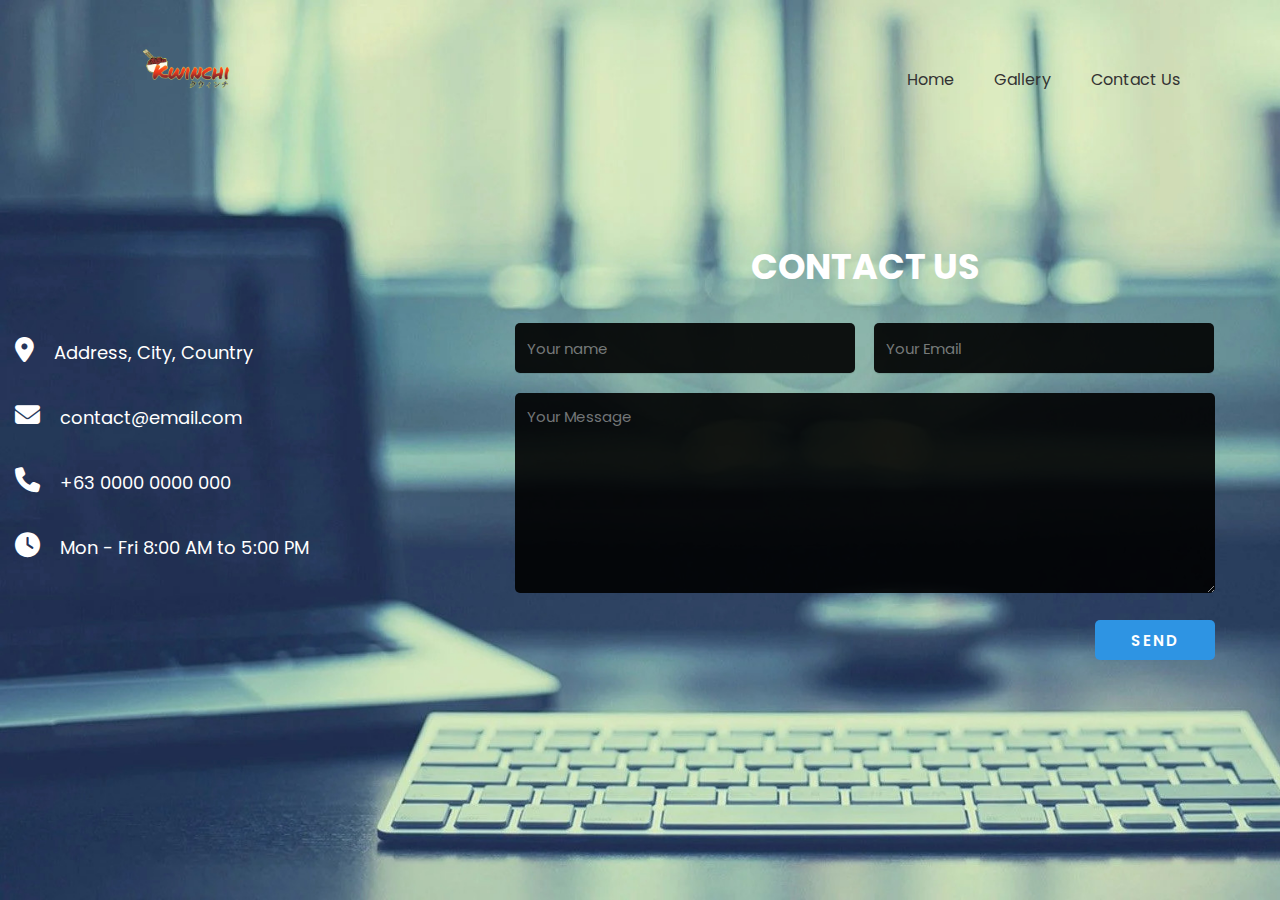
<file: contact.html>
<!DOCTYPE html>
<html lang="en" dir="ltr">
<head>
	<meta charset="utf-8">
	<title>Contact</title>
	<link rel="stylesheet" href="contact.css">
	<link rel="stylesheet" href="https://cdnjs.cloudflare.com/ajax/libs/font-awesome/6.3.0/css/all.min.css">
</head>
<body>

<div class="contact-section">
			<div class="contact-info">
				<div><i class="fa-solid fa-location-dot"></i>Address, City, Country</div>
				<div><i class="fas fa-envelope"></i>contact@email.com</div>
				<div><i class="fas fa-phone"></i>+63 0000 0000 000</div>
				<div><i class="fas fa-clock"></i>Mon - Fri 8:00 AM to 5:00 PM</div>
			</div>
			<div class="contact-form">
				<h2>Contact US</h2>
				<form class="contact" action="" method="post">
					<input type="text" name="name" class="text-box" placeholder="Your name" required>
					<input type="email" name="email" class="text-box" placeholder="Your Email" required>
					<textarea name="message" rows="5"
					placeholder="Your Message" required></textarea>
					<input type="submit" name="submit" class="send-btn" value="Send">
				</form>
			</div>
		</div>

		<div class="circle"></div>
		<header>
			<a href="#"><img src="./images/Logo.png" class="logo"></a>
			<ul>
				<li><a href="index.html">Home</a></li>
				<li><a href="gallery.html">Gallery</a></li>
				<li><a href="#">Contact Us</a></li>
			</ul>
		</header>

</body>
</html>
</file>
<file: contact.css>
@import url('https://fonts.googleapis.com/css?family=Poppins:200,300,400,500,600,700,800,900&display=swap');

*{
	margin: 0;
	padding: 0;
	box-sizing: border-box;
	font-family: 'Poppins', sans-serif;
}

body{
	min-height: 100vh;
	background: url(contact.jpg) no-repeat;
	background-size: cover;
	display: flex;
	justify-content: center;
	align-items: center;
}

section{
	position: relative;
	width: 100%;
	min-height: 100vh;
	padding: 100px;
	display: flex;
	justify-content: space-between;
	align-items: center;
	background: #979797;
}
header{
	position: absolute;
	top: 0;
	left: 0;
	width: 100%;
	padding: 20px 100px;
	display: flex;
	justify-content: space-between;
	align-items: center;
}
header .logo{
	position: relative;
	max-width: 180px;
}
header ul{
	position: relative;
	display: flex;
}
header ul li{
	list-style: none;
}
header ul li a{
	display: inline-block;
	color: #333;
	font-weight: 400;
	margin-left: 40px;
	text-decoration: none;
}

.contact-section{
	width: 100%;
	display: flex;
	justify-content: center;
	align-items: center;
}

.contact-info{
	color: #fff;
	max-width: 500px;
	line-height: 65px;
	padding-right: 50px;
	font-size: 18px;
}

.contact-info i{
	margin-right: 20px;
	font-size: 25px;
}

.contact-form{
	max-width: 700px;
	margin-right: 50px;
}

.contact-info, .contact-form{
	flex: 1;
}

.contact-form h2{
	color: #fff;
	text-align: center;
	font-size: 35px;
	text-transform: uppercase;
	margin-bottom: 30px;
}

.contact-form .text-box{
	background: #000;
	color: #fff;
	border: none;
	width: calc(50% - 10px);
	height: 50px;
	padding: 12px;
	font-size: 15px;
	border-radius: 5px;
	box-shadow: 0 1px 1px rgba(0, 0, 0, 0.1);
	margin-bottom: 20px;
	opacity: 0.9;
}

.contact-form .text-box:first-child{
	margin-right: 15px;
}

.contact-form textarea{
	background: #000;
	color: #fff;
	border: none;
	width: 100%;
	padding: 12px;
	font-size: 15px;
	min-height: 200px;
	max-height: 400px;
	resize: vertical;
	border-radius: 5px;
	box-shadow: 0 1px 1px rgba (0, 0, 0, 0.1);
	margin-bottom: 20px;
	opacity: 0.9;
}

.contact-form .send-btn{
	float: right;
	background: #2E94E3;
	color: #fff;
	border: none;
	width: 120px;
	height: 40px;
	font-size: 15px;
	font-weight: 600;
	text-transform: uppercase;
	letter-spacing: 2px;
	border-radius: 5px;
}

.contact-form .send-btn:hover{
	background: #0582E3;
}
</file>
